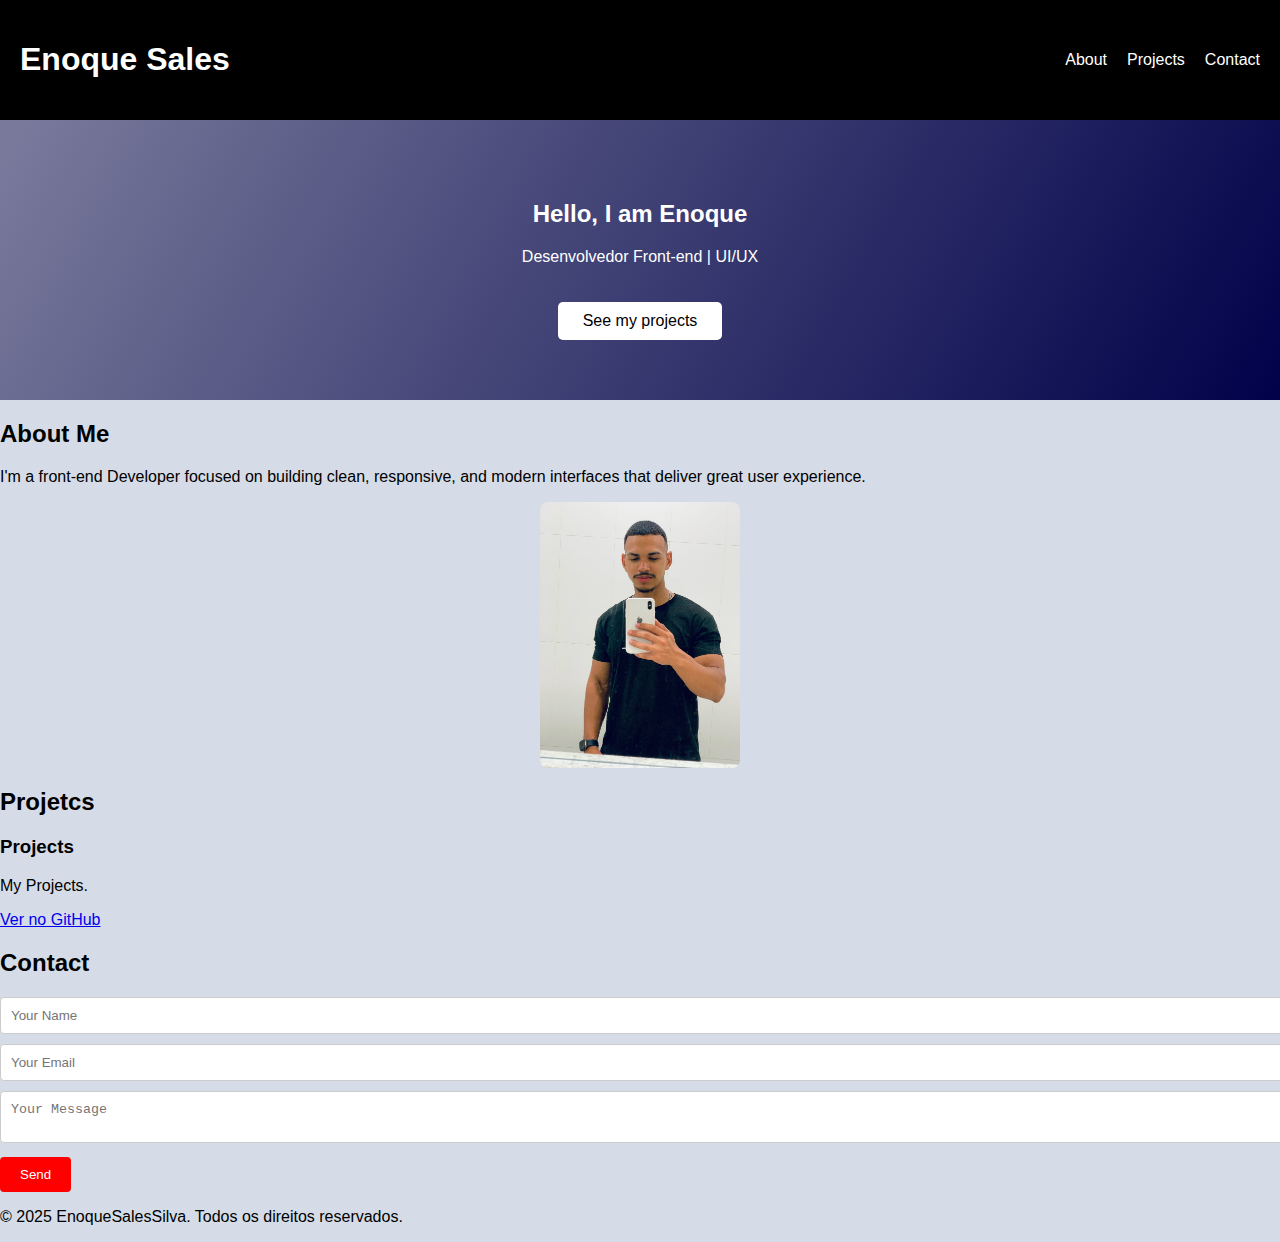
<file: enoque.html>
<!DOCTYPE html>
<html lang="pt-en">
<head>
  <meta charset="UTF-8" />
  <meta name="viewport" content="width=device-width, initial-scale=1.0"/>
  <title>Meu Portfólio</title>
  <link rel="stylesheet" href="style2.css" />
</head>
<body>
  <header>
    <nav>
      <h1>Enoque Sales</h1>
      <ul>
        <li><a href="#about">About</a></li>
        <li><a href="#projects">Projects</a></li>
        <li><a href="#contact">Contact</a></li>
      </ul>
    </nav>
  </header>

  <section id="hero">
    <div class="hero-content">
      <h2>Hello, I am Enoque</h2>
      <p>Desenvolvedor Front-end | UI/UX</p>
      <a href="#projects" class="btn">See my projects</a>
    </div>
  </section>

  <section id="about">
    <h2>About Me</h2>
    <p>I'm a front-end Developer focused on building clean, responsive, and modern interfaces that deliver great user experience.</p>

    <img src="IMG_0550.jpg">

  </section>

  <section id="projects">
    <h2>Projetcs</h2>
    <div class="projects-grid">
      <div class="projects">
        <h3>Projects</h3>
        <p>My Projects.</p>
        <a href="https://github.com/Enoque777/site-enoque-html.git" target="_blank">Ver no GitHub</a>
      </div>
      <!-- Adicione mais projetos -->
    </div>
  </section>

  <section id="contact">
    <h2>Contact</h2>
    <form action="https://formsubmit.co/enoquesales52@gmail.com" method="post">
      <input type="text" name="name" placeholder="Your Name" required />
      <input type="email" name="email" placeholder="Your Email" required />
      <textarea name="message" placeholder="Your Message" required></textarea>
      <input type="hidden" name="_captcha" value="false">
      <button type="submit">Send</button>
    </form id="contact-form" action="https://formsubmit.co/enoquesales52@gmail.com" method="post">

    <p id="form-success" style="display: none; color: green; margin-top: 10px;">
      Message sent successfully!
    </p>
  </section>

  <footer>
    <p>© 2025 EnoqueSalesSilva. Todos os direitos reservados.</p>
  </footer>

  <script src="enoque.js"></script>
</body>
</html>
</file>
<file: style2.css>
body {
  margin: 0;
  font-family: Arial, sans-serif;
  background-color: #d5dce7;
  color: #000000;
}

header {
  background-color: #000000;
  padding: 20px;
  color: white;
}

nav {
  display: flex;
  justify-content: space-between;
  align-items: center;
}

nav ul {
  list-style: none;
  display: flex;
  gap: 20px;
}

nav ul li a {
  color: white;
  text-decoration: none;
}

#hero {
  background: linear-gradient(120deg, #7a7b9c, #000149);
  color: white;
  padding: 60px 20px;
  text-align: center;
}

.btn {
  display: inline-block;
  margin-top: 20px;
  padding: 10px 25px;
  background-color: white;
  color: #000000;
  text-decoration: none;
  border-radius: 5px;
}

#sobre, #projetos, #contato {
  padding: 40px 20px;
}

.projetos-grid {
  display: grid;
  grid-template-columns: repeat(auto-fit, minmax(250px, 1fr));
  gap: 20px;
}

.projeto {
  background: rgb(221, 221, 221);
  padding: 15px;
  border-radius: 8px;
  box-shadow: 0 0 8px rgba(0,0,0,0.1);
}

form input, form textarea {
  width: 100%;
  margin-bottom: 10px;
  padding: 10px;
  border-radius: 4px;
  border: 1px solid #ccc;
}

button {
  background: #ff0000;
  color: white;
  border: none;
  padding: 10px 20px;
  cursor: pointer;
  border-radius: 4px;
}

img {
  margin: 10px auto;
  border-radius: 8px;
  display: block;
  max-width: 200px;
}
</file>
